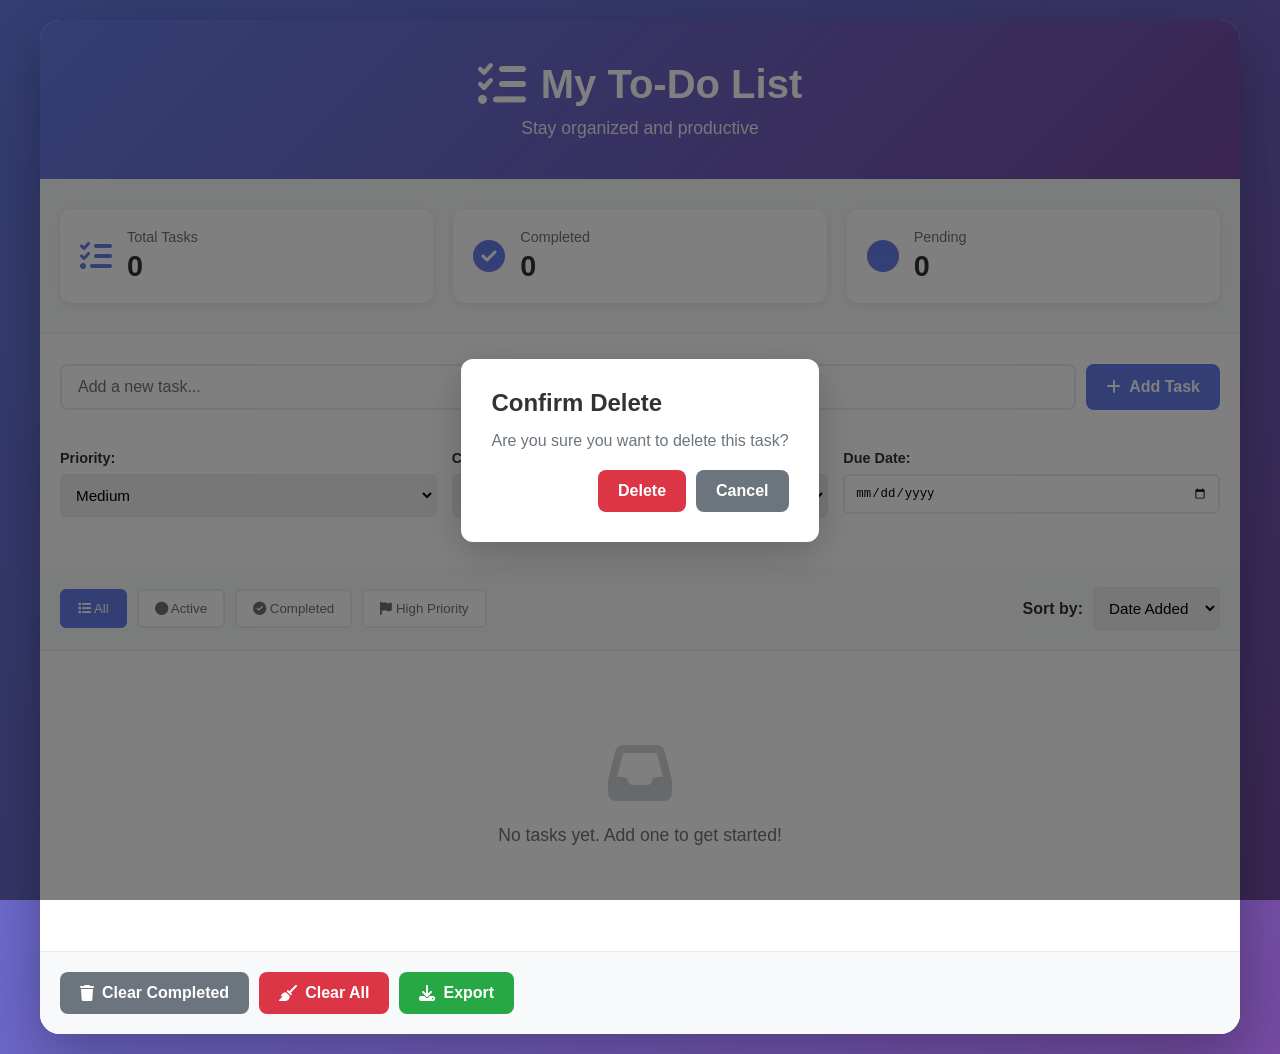
<file: todo-app/index.html>
<!DOCTYPE html>
<html lang="en">
<head>
    <meta charset="UTF-8">
    <meta name="viewport" content="width=device-width, initial-scale=1.0">
    <title>To-Do List Application</title>
    <link rel="stylesheet" href="styles.css">
    <link rel="stylesheet" href="https://cdnjs.cloudflare.com/ajax/libs/font-awesome/6.4.0/css/all.min.css">
</head>
<body>
    <div class="container">
        <!-- Header -->
        <header class="header">
            <h1><i class="fas fa-tasks"></i> My To-Do List</h1>
            <p class="subtitle">Stay organized and productive</p>
        </header>

        <!-- Stats Section -->
        <div class="stats-section">
            <div class="stat-card">
                <i class="fas fa-list-check"></i>
                <div>
                    <p class="stat-label">Total Tasks</p>
                    <p id="totalTasks" class="stat-value">0</p>
                </div>
            </div>
            <div class="stat-card">
                <i class="fas fa-check-circle"></i>
                <div>
                    <p class="stat-label">Completed</p>
                    <p id="completedTasks" class="stat-value">0</p>
                </div>
            </div>
            <div class="stat-card">
                <i class="fas fa-circle"></i>
                <div>
                    <p class="stat-label">Pending</p>
                    <p id="pendingTasks" class="stat-value">0</p>
                </div>
            </div>
        </div>

        <!-- Input Section -->
        <div class="input-section">
            <div class="input-group">
                <input 
                    type="text" 
                    id="taskInput" 
                    placeholder="Add a new task..." 
                    autocomplete="off"
                >
                <button id="addBtn" class="btn btn-primary">
                    <i class="fas fa-plus"></i> Add Task
                </button>
            </div>

            <!-- Task Options -->
            <div class="task-options">
                <div class="priority-group">
                    <label>Priority:</label>
                    <select id="prioritySelect" class="select-input">
                        <option value="low">Low</option>
                        <option value="medium" selected>Medium</option>
                        <option value="high">High</option>
                    </select>
                </div>

                <div class="category-group">
                    <label>Category:</label>
                    <select id="categorySelect" class="select-input">
                        <option value="work">Work</option>
                        <option value="personal">Personal</option>
                        <option value="shopping">Shopping</option>
                        <option value="health">Health</option>
                        <option value="other">Other</option>
                    </select>
                </div>

                <div class="date-group">
                    <label>Due Date:</label>
                    <input type="date" id="dueDateInput" class="date-input">
                </div>
            </div>
        </div>

        <!-- Filter Section -->
        <div class="filter-section">
            <button class="filter-btn active" data-filter="all">
                <i class="fas fa-list"></i> All
            </button>
            <button class="filter-btn" data-filter="active">
                <i class="fas fa-circle"></i> Active
            </button>
            <button class="filter-btn" data-filter="completed">
                <i class="fas fa-check-circle"></i> Completed
            </button>
            <button class="filter-btn" data-filter="high">
                <i class="fas fa-flag"></i> High Priority
            </button>
            <div class="sort-group">
                <label>Sort by:</label>
                <select id="sortSelect" class="select-input">
                    <option value="date-added">Date Added</option>
                    <option value="priority">Priority</option>
                    <option value="due-date">Due Date</option>
                    <option value="alphabetical">Alphabetical</option>
                </select>
            </div>
        </div>

        <!-- Task List -->
        <div class="task-list-container">
            <div id="taskList" class="task-list"></div>
            <div id="emptyState" class="empty-state">
                <i class="fas fa-inbox"></i>
                <p>No tasks yet. Add one to get started!</p>
            </div>
        </div>

        <!-- Actions Section -->
        <div class="actions-section">
            <button id="clearCompletedBtn" class="btn btn-secondary">
                <i class="fas fa-trash"></i> Clear Completed
            </button>
            <button id="clearAllBtn" class="btn btn-danger">
                <i class="fas fa-broom"></i> Clear All
            </button>
            <button id="exportBtn" class="btn btn-success">
                <i class="fas fa-download"></i> Export
            </button>
        </div>
    </div>

    <!-- Delete Confirmation Modal -->
    <div id="deleteModal" class="modal" style="display: none;">
        <div class="modal-content">
            <h2>Confirm Delete</h2>
            <p id="deleteMessage">Are you sure you want to delete this task?</p>
            <div class="modal-actions">
                <button id="confirmDeleteBtn" class="btn btn-danger">Delete</button>
                <button id="cancelDeleteBtn" class="btn btn-secondary">Cancel</button>
            </div>
        </div>
    </div>

    <script src="script.js"></script>
</body>
</html>
</file>
<file: todo-app/styles.css>
* {
    margin: 0;
    padding: 0;
    box-sizing: border-box;
}

body {
    font-family: 'Segoe UI', Tahoma, Geneva, Verdana, sans-serif;
    background: linear-gradient(135deg, #667eea 0%, #764ba2 100%);
    min-height: 100vh;
    padding: 20px;
}

.container {
    max-width: 1200px;
    margin: 0 auto;
    background: white;
    border-radius: 20px;
    box-shadow: 0 20px 60px rgba(0, 0, 0, 0.3);
    overflow: hidden;
}

/* Header */
.header {
    background: linear-gradient(135deg, #667eea 0%, #764ba2 100%);
    color: white;
    padding: 40px 20px;
    text-align: center;
}

.header h1 {
    font-size: 2.5em;
    margin-bottom: 10px;
    display: flex;
    align-items: center;
    justify-content: center;
    gap: 15px;
}

.header h1 i {
    font-size: 1.2em;
}

.subtitle {
    font-size: 1.1em;
    opacity: 0.9;
    font-weight: 300;
}

/* Stats Section */
.stats-section {
    display: grid;
    grid-template-columns: repeat(auto-fit, minmax(200px, 1fr));
    gap: 20px;
    padding: 30px 20px;
    background: #f8f9fa;
    border-bottom: 1px solid #e9ecef;
}

.stat-card {
    background: white;
    padding: 20px;
    border-radius: 12px;
    display: flex;
    align-items: center;
    gap: 15px;
    box-shadow: 0 2px 8px rgba(0, 0, 0, 0.08);
    transition: transform 0.3s, box-shadow 0.3s;
}

.stat-card:hover {
    transform: translateY(-2px);
    box-shadow: 0 4px 12px rgba(0, 0, 0, 0.12);
}

.stat-card i {
    font-size: 2em;
    color: #667eea;
}

.stat-label {
    font-size: 0.9em;
    color: #6c757d;
    margin-bottom: 5px;
}

.stat-value {
    font-size: 1.8em;
    font-weight: bold;
    color: #333;
}

/* Input Section */
.input-section {
    padding: 30px 20px;
    background: white;
}

.input-group {
    display: flex;
    gap: 10px;
    margin-bottom: 20px;
    flex-wrap: wrap;
}

#taskInput {
    flex: 1;
    min-width: 200px;
    padding: 12px 16px;
    border: 2px solid #e9ecef;
    border-radius: 8px;
    font-size: 1em;
    transition: border-color 0.3s;
}

#taskInput:focus {
    outline: none;
    border-color: #667eea;
}

/* Task Options */
.task-options {
    display: grid;
    grid-template-columns: repeat(auto-fit, minmax(150px, 1fr));
    gap: 15px;
    padding: 20px 0;
}

.priority-group,
.category-group,
.date-group {
    display: flex;
    flex-direction: column;
    gap: 8px;
}

.priority-group label,
.category-group label,
.date-group label {
    font-weight: 600;
    color: #333;
    font-size: 0.9em;
}

.select-input,
.date-input {
    padding: 10px;
    border: 2px solid #e9ecef;
    border-radius: 6px;
    font-size: 0.95em;
    transition: border-color 0.3s;
}

.select-input:focus,
.date-input:focus {
    outline: none;
    border-color: #667eea;
}

/* Filter Section */
.filter-section {
    display: flex;
    gap: 10px;
    padding: 20px;
    background: #f8f9fa;
    border-bottom: 1px solid #e9ecef;
    flex-wrap: wrap;
    align-items: center;
}

.filter-btn {
    padding: 10px 16px;
    border: 2px solid #e9ecef;
    background: white;
    border-radius: 6px;
    cursor: pointer;
    transition: all 0.3s;
    font-weight: 500;
    color: #6c757d;
}

.filter-btn:hover {
    border-color: #667eea;
    color: #667eea;
}

.filter-btn.active {
    background: #667eea;
    color: white;
    border-color: #667eea;
}

.sort-group {
    margin-left: auto;
    display: flex;
    align-items: center;
    gap: 10px;
}

.sort-group label {
    font-weight: 600;
    color: #333;
}

/* Task List */
.task-list-container {
    padding: 30px 20px;
    min-height: 300px;
}

.task-list {
    display: flex;
    flex-direction: column;
    gap: 15px;
}

.task-item {
    background: white;
    border: 2px solid #e9ecef;
    border-radius: 10px;
    padding: 15px;
    display: flex;
    align-items: center;
    gap: 15px;
    transition: all 0.3s;
}

.task-item:hover {
    box-shadow: 0 4px 12px rgba(0, 0, 0, 0.1);
    transform: translateX(5px);
}

.task-item.completed {
    background: #f0f4ff;
    border-color: #667eea;
}

.task-checkbox {
    width: 24px;
    height: 24px;
    cursor: pointer;
    accent-color: #667eea;
}

.task-content {
    flex: 1;
}

.task-text {
    font-size: 1em;
    color: #333;
    margin-bottom: 5px;
    word-break: break-word;
}

.task-item.completed .task-text {
    text-decoration: line-through;
    color: #6c757d;
}

.task-meta {
    display: flex;
    gap: 10px;
    flex-wrap: wrap;
    font-size: 0.85em;
}

.task-priority {
    padding: 3px 8px;
    border-radius: 4px;
    font-weight: 600;
}

.task-priority.high {
    background: #ffe0e0;
    color: #c00;
}

.task-priority.medium {
    background: #fff4e0;
    color: #ff8c00;
}

.task-priority.low {
    background: #e0f0ff;
    color: #0066cc;
}

.task-category {
    padding: 3px 8px;
    background: #e9ecef;
    border-radius: 4px;
    color: #495057;
}

.task-duedate {
    padding: 3px 8px;
    background: #f8f9fa;
    border-radius: 4px;
    color: #6c757d;
}

.task-actions {
    display: flex;
    gap: 8px;
}

.task-action-btn {
    background: none;
    border: none;
    cursor: pointer;
    font-size: 1.2em;
    padding: 5px 8px;
    transition: all 0.3s;
    border-radius: 4px;
}

.task-action-btn.edit {
    color: #0066cc;
}

.task-action-btn.edit:hover {
    background: #e0f0ff;
}

.task-action-btn.delete {
    color: #cc0000;
}

.task-action-btn.delete:hover {
    background: #ffe0e0;
}

/* Empty State */
.empty-state {
    text-align: center;
    padding: 60px 20px;
    color: #6c757d;
}

.empty-state i {
    font-size: 4em;
    margin-bottom: 20px;
    opacity: 0.3;
}

.empty-state p {
    font-size: 1.1em;
}

/* Buttons */
.btn {
    padding: 12px 20px;
    border: none;
    border-radius: 8px;
    cursor: pointer;
    font-weight: 600;
    font-size: 1em;
    transition: all 0.3s;
    display: inline-flex;
    align-items: center;
    gap: 8px;
}

.btn-primary {
    background: #667eea;
    color: white;
}

.btn-primary:hover {
    background: #5568d3;
    transform: translateY(-2px);
    box-shadow: 0 4px 12px rgba(102, 126, 234, 0.4);
}

.btn-secondary {
    background: #6c757d;
    color: white;
}

.btn-secondary:hover {
    background: #5a6268;
}

.btn-danger {
    background: #dc3545;
    color: white;
}

.btn-danger:hover {
    background: #c82333;
}

.btn-success {
    background: #28a745;
    color: white;
}

.btn-success:hover {
    background: #218838;
}

/* Actions Section */
.actions-section {
    display: flex;
    gap: 10px;
    padding: 20px;
    background: #f8f9fa;
    border-top: 1px solid #e9ecef;
    flex-wrap: wrap;
}

/* Modal */
.modal {
    position: fixed;
    top: 0;
    left: 0;
    width: 100%;
    height: 100%;
    background: rgba(0, 0, 0, 0.5);
    display: flex !important;
    align-items: center;
    justify-content: center;
    z-index: 1000;
}

.modal-content {
    background: white;
    padding: 30px;
    border-radius: 12px;
    max-width: 400px;
    box-shadow: 0 10px 40px rgba(0, 0, 0, 0.2);
}

.modal-content h2 {
    margin-bottom: 15px;
    color: #333;
}

.modal-content p {
    margin-bottom: 20px;
    color: #6c757d;
}

.modal-actions {
    display: flex;
    gap: 10px;
    justify-content: flex-end;
}

/* Responsive */
@media (max-width: 768px) {
    .header h1 {
        font-size: 1.8em;
    }

    .input-group {
        flex-direction: column;
    }

    #taskInput {
        min-width: auto;
    }

    .filter-section {
        flex-direction: column;
        align-items: stretch;
    }

    .sort-group {
        margin-left: 0;
        flex-direction: column;
        width: 100%;
    }

    .sort-group .select-input {
        width: 100%;
    }

    .stats-section {
        grid-template-columns: 1fr;
    }

    .task-item {
        flex-wrap: wrap;
    }

    .task-actions {
        width: 100%;
        justify-content: flex-end;
    }
}
</file>
